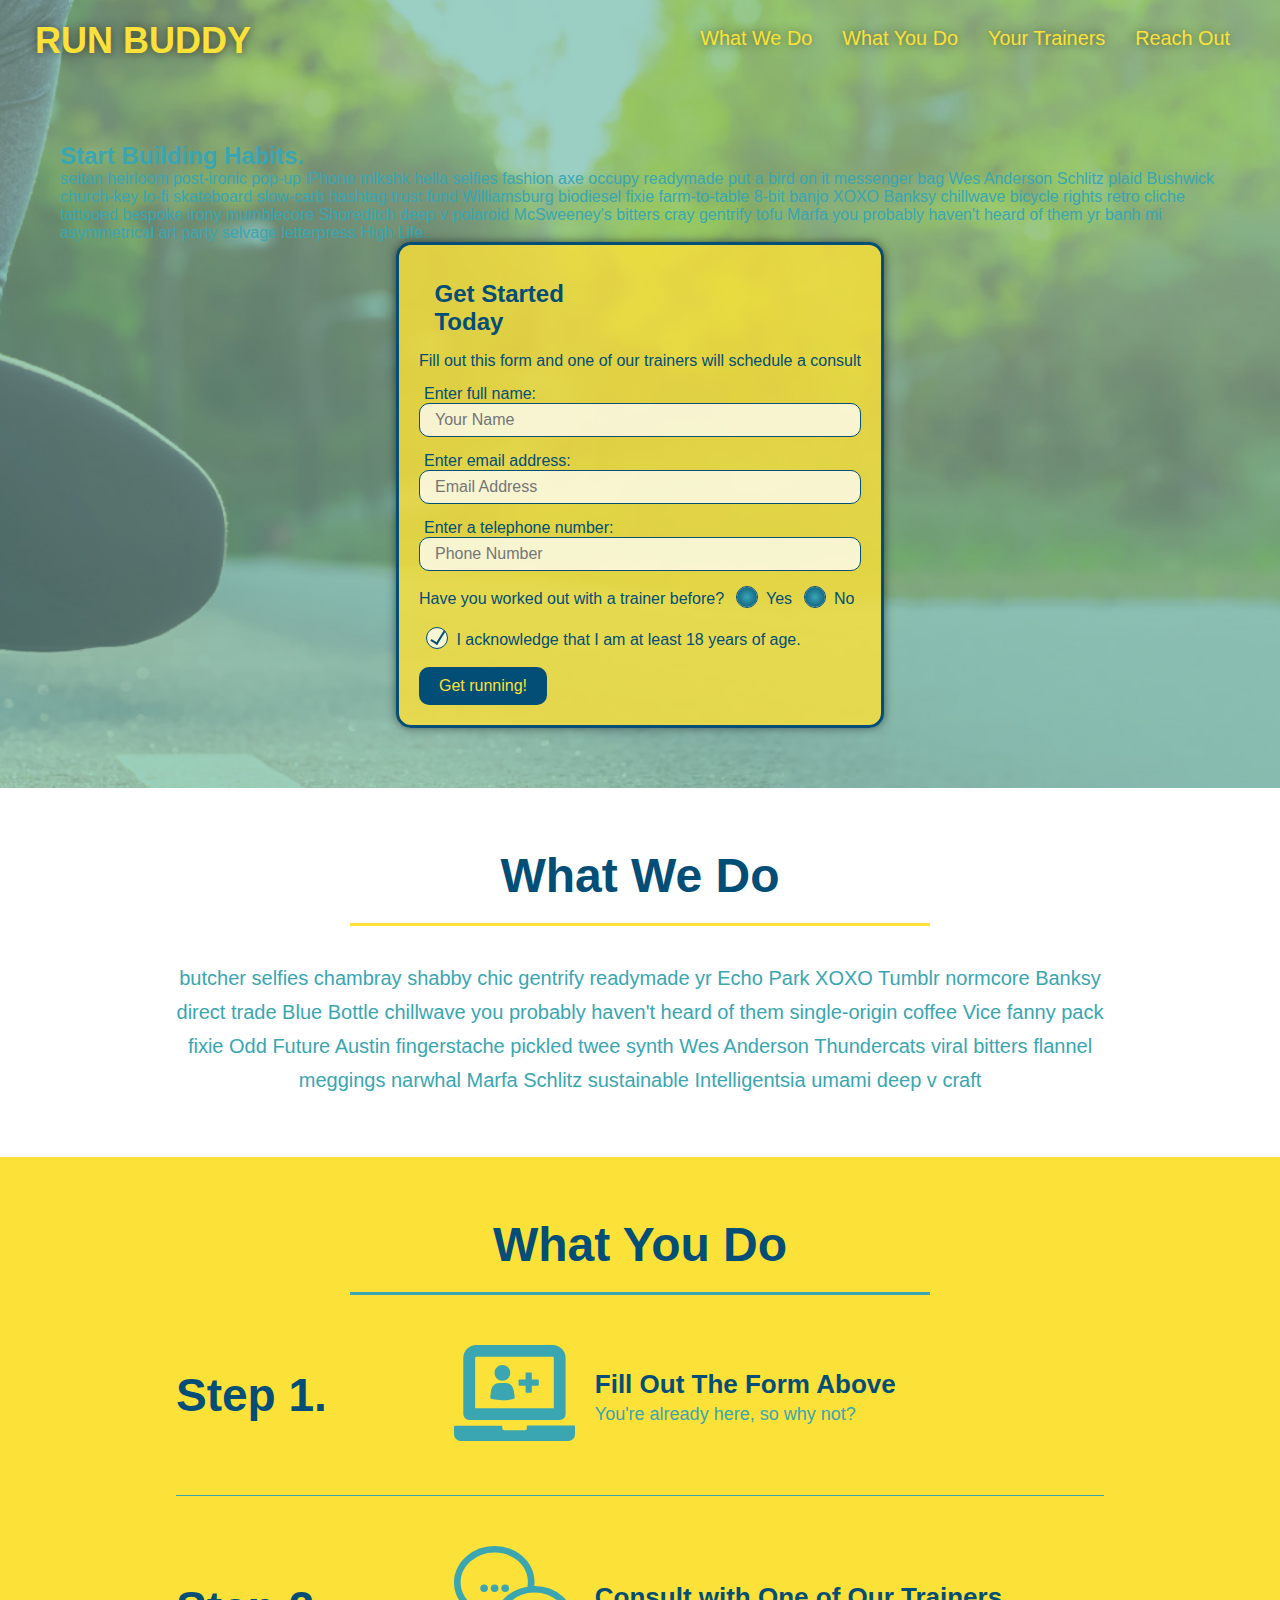
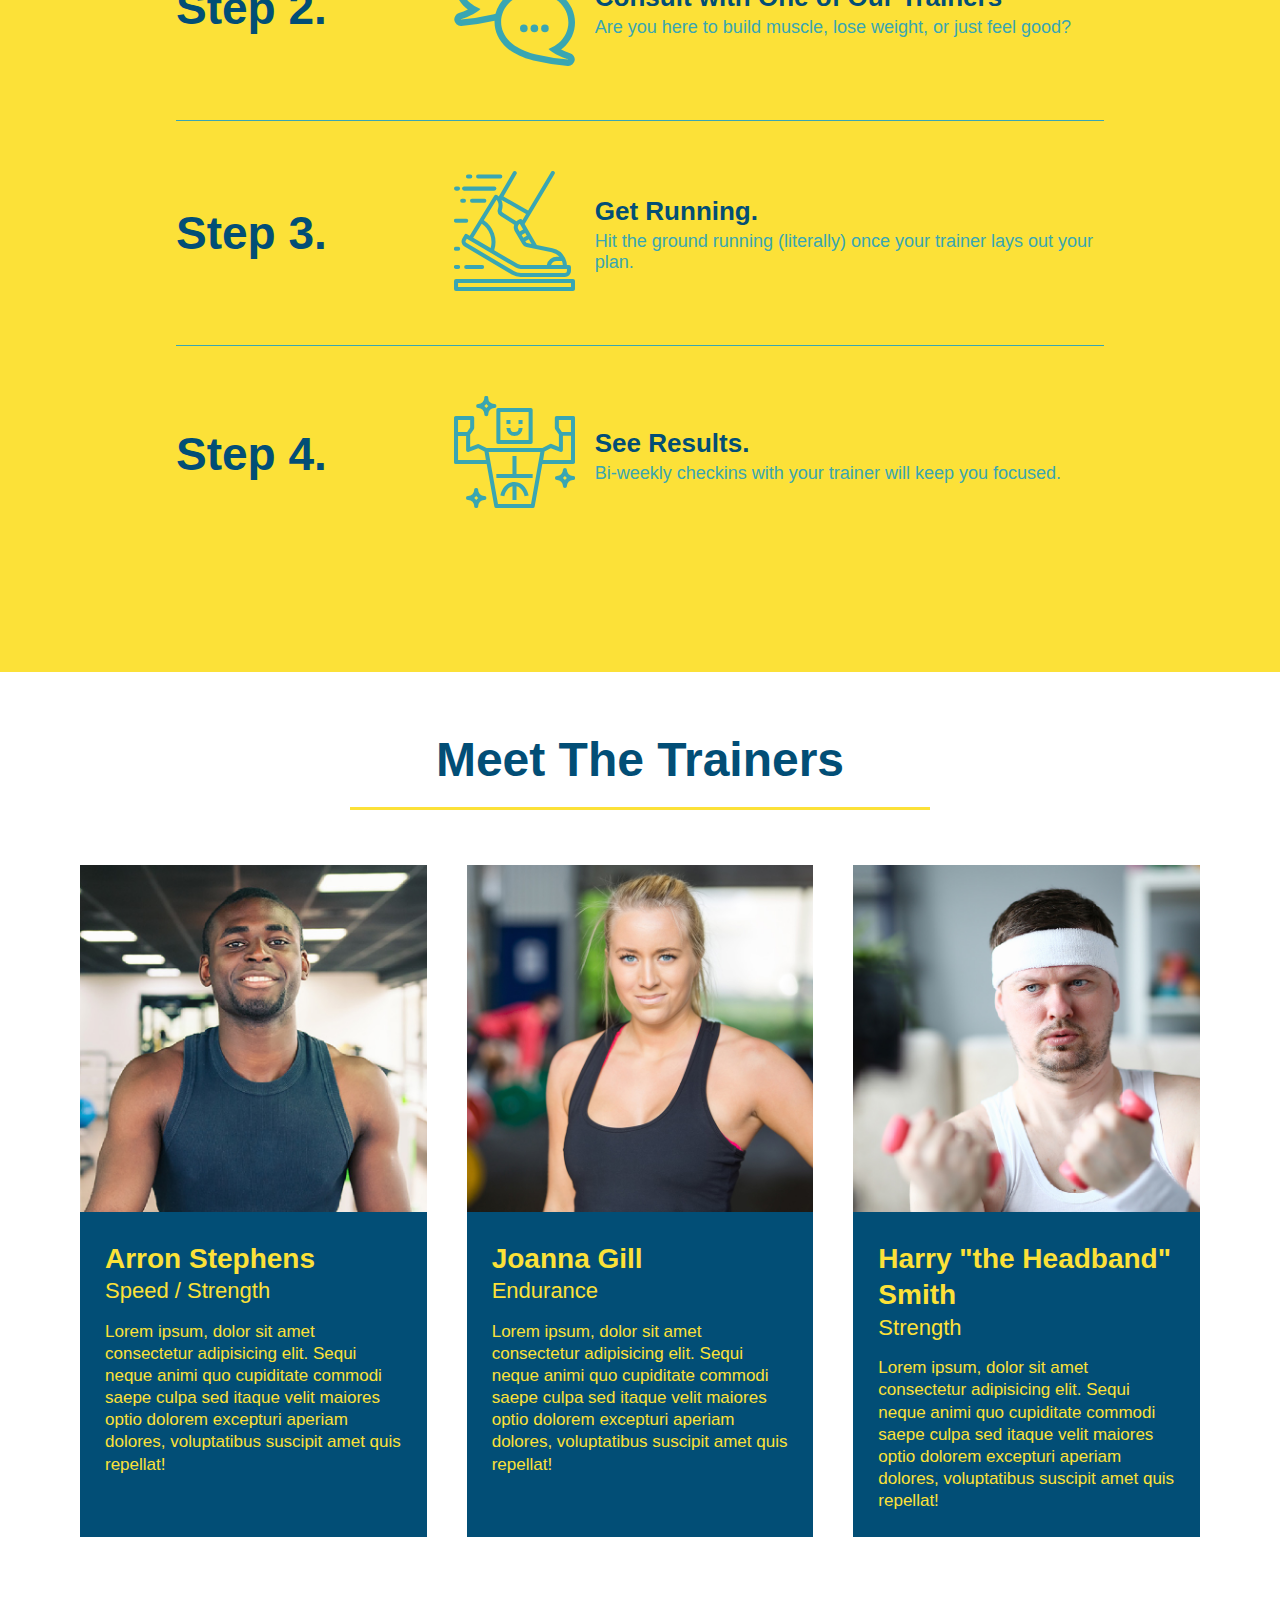
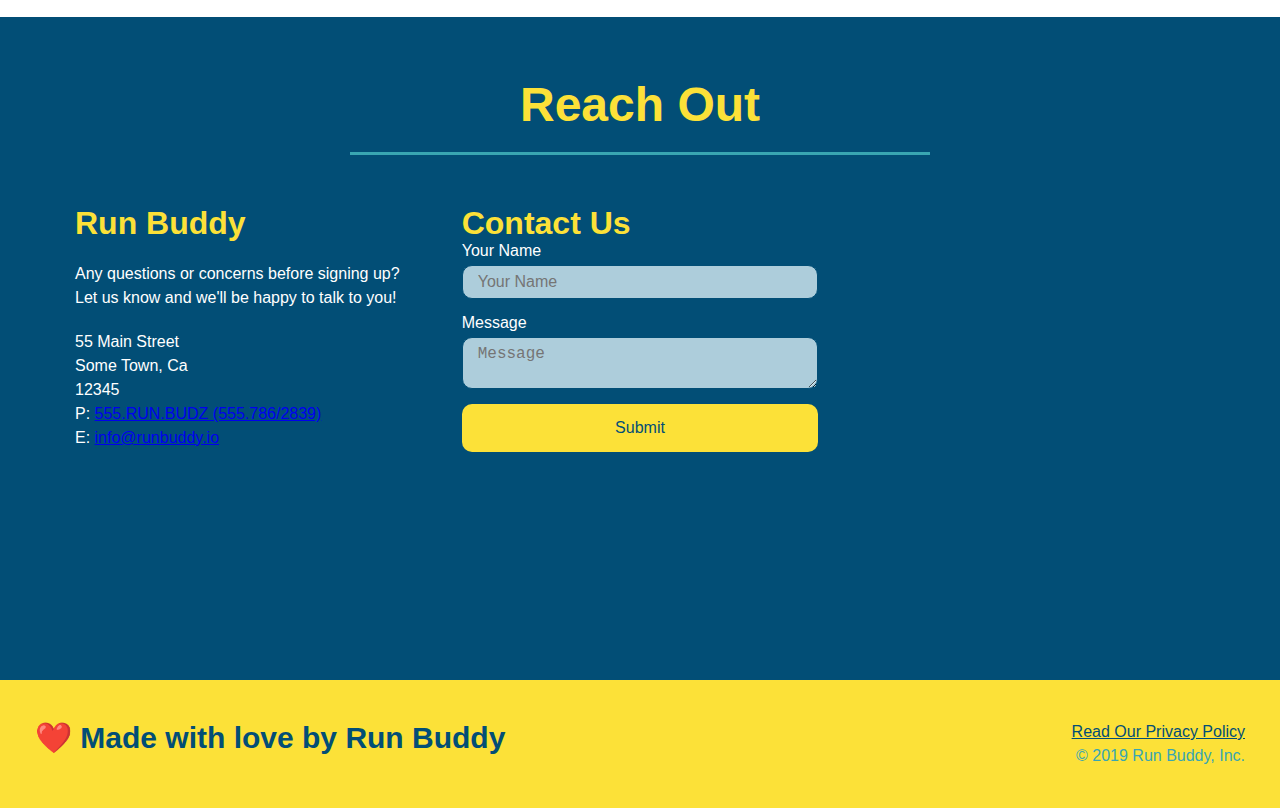
<file: index.html>
<!DOCTYPE html>
<html lang="en">
  <head>
    <link rel="stylesheet" href="./assets/css/style.css" />
    <meta charset="UTF-8" />
    <meta name="viewport" content="width=device-width, initial-scale=1.0"/>
    <title>Run Buddy</title>
  </head>
  <body>
    <header>
      <h1>
        <a href="/">RUN BUDDY</a>
      </h1>
      <nav>
        <ul>
          <li>
            <a href="#what-we-do">What We Do</a>
          </li>
          <li>
            <a href="#what-you-do">What You Do</a>
          </li>
          <li>
            <a href="#your-trainers">Your Trainers</a>
          </li>
          <li>
            <a href="#reach-out">Reach Out</a>
          </li>
        </ul>
      </nav>
    </header>
    <section class="hero">
      <div><h2>Start Building Habits.</h2>
      <p>
    seitan heirloom post-ironic pop-up iPhone mlkshk hella selfies fashion axe occupy readymade put a bird on it messenger bag Wes Anderson Schlitz plaid Bushwick church-key lo-fi skateboard slow-carb hashtag trust fund Williamsburg biodiesel fixie farm-to-table 8-bit banjo XOXO Banksy chillwave bicycle rights retro cliche tattooed bespoke irony mumblecore Shoreditch deep v polaroid McSweeney's bitters cray gentrify tofu Marfa you probably haven't heard of them yr banh mi asymmetrical art party selvage letterpress High Life.

      </p></div>
      
      <div class="hero-form">
        <h3>Get Started Today</h3>
        <p>
          Fill out this form and one of our trainers will schedule a consult
        </p>
        <form>
          <label for="name">Enter full name:</label>
          <input
            type="text"
            placeholder="Your Name"
            name="name"
            id="name"
            class="form-input"
          />
          <label for="email">Enter email address:</label>
          <input
            type="email"
            placeholder="Email Address"
            name="email"
            id="email"
            class="form-input"
          />
          <label for="phone">Enter a telephone number:</label>
          <input
            type="tel"
            placeholder="Phone Number"
            name="phone"
            id="phone"
            class="form-input"
          />
          <p>
            Have you worked out with a trainer before?
            <span class="radio-wrapper">
              <input type="radio" name="trainer-confirm" id="trainer-yes" />
              <label for="trainer-yes">Yes</label>
            </span>
            <span class="radio-wrapper">
              <input type="radio" name="trainer-confirm" id="trainer-no" />
              <label for="trainer-no">No</label>
            </span>
          </p>
          <p>
            <span class="checkbox-wrapper">
              <input type="checkbox" name="age-confirm" id="checkbox"/>
            <label for="checkbox">I acknowledge that I am at least 18 years of age.</label>
          </span>
          </p>
          <button type="submit">Get running!</button>
        </form>
      </div>
    </section>
    <section id="what-we-do" class="intro">
      <div class="flex-row">
      <h2 class="section-title primary-border">What We Do</h2>
      </div>
      <div class="flex-row">
      <p>
        butcher selfies chambray shabby chic gentrify readymade yr Echo Park
        XOXO Tumblr normcore Banksy direct trade Blue Bottle chillwave you
        probably haven't heard of them single-origin coffee Vice fanny pack
        fixie Odd Future Austin fingerstache pickled twee synth Wes Anderson
        Thundercats viral bitters flannel meggings narwhal Marfa Schlitz
        sustainable Intelligentsia umami deep v craft
      </p>
      </div>
    </section>
    <section id="what-you-do" class="steps">
      <h2 class="section-title secondary-border">What You Do</h2>
      <div class="step">
        <h3>Step 1.</h3>
        <div class="step-info">
          <div class="step-img">
            <img src="./assets/images/step-1.svg" alt=""/>
          </div>
          <div class="step-text">
            <h4>Fill Out The Form Above</h4>
            <p>You're already here, so why not?</p>
          </div>
        </div>
      </div>
      <div class="step">
        <h3>Step 2.</h3>
        <div class="step-info">
          <div class="step-img">
            <img src="./assets/images/step-2.svg" alt=""/>
          </div>
          <div class="step-text">
            <h4>Consult with One of Our Trainers</h4>
            <p>Are you here to build muscle, lose weight, or just feel good?</p>
          </div>
        </div>
      </div>
      <div class="step">
        <h3>Step 3.</h3>
        <div class="step-info">
          <div class="step-img">
            <img src="./assets/images/step-3.svg" alt="" />
          </div>
          <div class="step-text">
            <h4>Get Running.</h4>
            <p>Hit the ground running (literally) once your trainer lays out your
          plan.</p>
          </div>
        </div>
      </div>
      <div class="step">
        <h3>Step 4.</h3>
        <div class="step-info">
          <div class="step-img">
            <img src="./assets/images/step-4.svg" alt="" />
          </div>
          <div class="step-text">
            <h4>See Results.</h4>
            <p>Bi-weekly checkins with your trainer will keep you focused.</p>
          </div>
        </div>
      </div>
    </section>
    <section id="your-trainers">
      <div class="flex-row">
      <h2 class="section-title primary-border">Meet The Trainers</h2>
      </div>
      <div class="trainers">
      <article class="trainer">
        <img
          src="./assets/images/trainer-1.jpg"
          alt="Arron Stephens in his workout clothes, ready to pump iron"
        />
        <div class="trainer-bio">
          <h3 class="trainer-name">Arron Stephens</h3>
          <h4 class="trainer-role">Speed / Strength</h4>
          <p>
            Lorem ipsum, dolor sit amet consectetur adipisicing elit. Sequi
            neque animi quo cupiditate commodi saepe culpa sed itaque velit
            maiores optio dolorem excepturi aperiam dolores, voluptatibus
            suscipit amet quis repellat!
          </p>
        </div>
      </article>
      <article class="trainer">
        <img
          src="./assets/images/trainer-2.jpg"
          alt="Joanna Gill cooling off after a workout"
        />
        <div class="trainer-bio">
          <h3 class="trainer-name">Joanna Gill</h3>
          <h4 class="trainer-role">Endurance</h4>
          <p>
            Lorem ipsum, dolor sit amet consectetur adipisicing elit. Sequi
            neque animi quo cupiditate commodi saepe culpa sed itaque velit
            maiores optio dolorem excepturi aperiam dolores, voluptatibus
            suscipit amet quis repellat!
          </p>
        </div>
      </article>
      <article class="trainer">
        <img
          src="./assets/images/trainer-3.jpg"
          alt="Harry Smith wearing a headband and lifting comically small pink weights"
        />
        <div class="trainer-bio">
          <h3 class="trainer-name">Harry "the Headband" Smith</h3>
          <h4 class="trainer-role">Strength</h4>
          <p>
            Lorem ipsum, dolor sit amet consectetur adipisicing elit. Sequi
            neque animi quo cupiditate commodi saepe culpa sed itaque velit
            maiores optio dolorem excepturi aperiam dolores, voluptatibus
            suscipit amet quis repellat!
          </p>
        </div>
      </article>
      </div>
    </section>
    <section id="reach-out" class="contact">
      <div class="flex-row">
      <h2 class="section-title secondary-border">Reach Out</h2>
      </div>
      <div class="contact-info">
        <div>
          <h3>Run Buddy</h3>
          <p>Any questions or concerns before signing up?
            <br />
            Let us know and we'll be happy to talk to you!
          </p>
          <address>
          55 Main Street <br/>
          Some Town, Ca <br/>
          12345 <br/>
          P: <a href="tel:555.786.2839">555.RUN.BUDZ (555.786/2839)</a></br>
          E: <a href="mailto:info@runbuddy.io">info@runbuddy.io</a>
        </address>
        </div>
        <div class="contact-form">
          <h3>Contact Us</h3>
          <form>
            <label for="contact-name">Your Name</label>
            <input type="text" id="contact-name" placeholder="Your Name"/>

            <label for="contact-message">Message</label>
            <textarea id="contact-message" placeholder="Message"></textarea>

            <button type="submit">Submit</button>
          </form>
        </div>
        <iframe
          src="https://www.google.com/maps/embed?pb=!1m18!1m12!1m3!1d12057.190404116775!2d-74.0425728!3d40.9311444!2m3!1f0!2f0!3f0!3m2!1i1024!2i768!4f13.1!3m3!1m2!1s0x89c2fa8d0ff054b3%3A0x3fe86f56740c9901!2sVan%20Saun%20County%20Park!5e0!3m2!1sen!2sus!4v1658971687720!5m2!1sen!2sus"
          width="400"
          height="400"
          style="border: 0"
          allowfullscreen=""
          loading="lazy"
        ></iframe
      </div>
 
      </div>
    </section>
    <footer>
      <h2>❤️ Made with love by Run Buddy</h2>
      <div>
        <a href="./privacy-policy.html">Read Our Privacy Policy</a><br />
        &copy; 2019 Run Buddy, Inc.
      </div>
    </footer>
  </body>
</html>
</file>
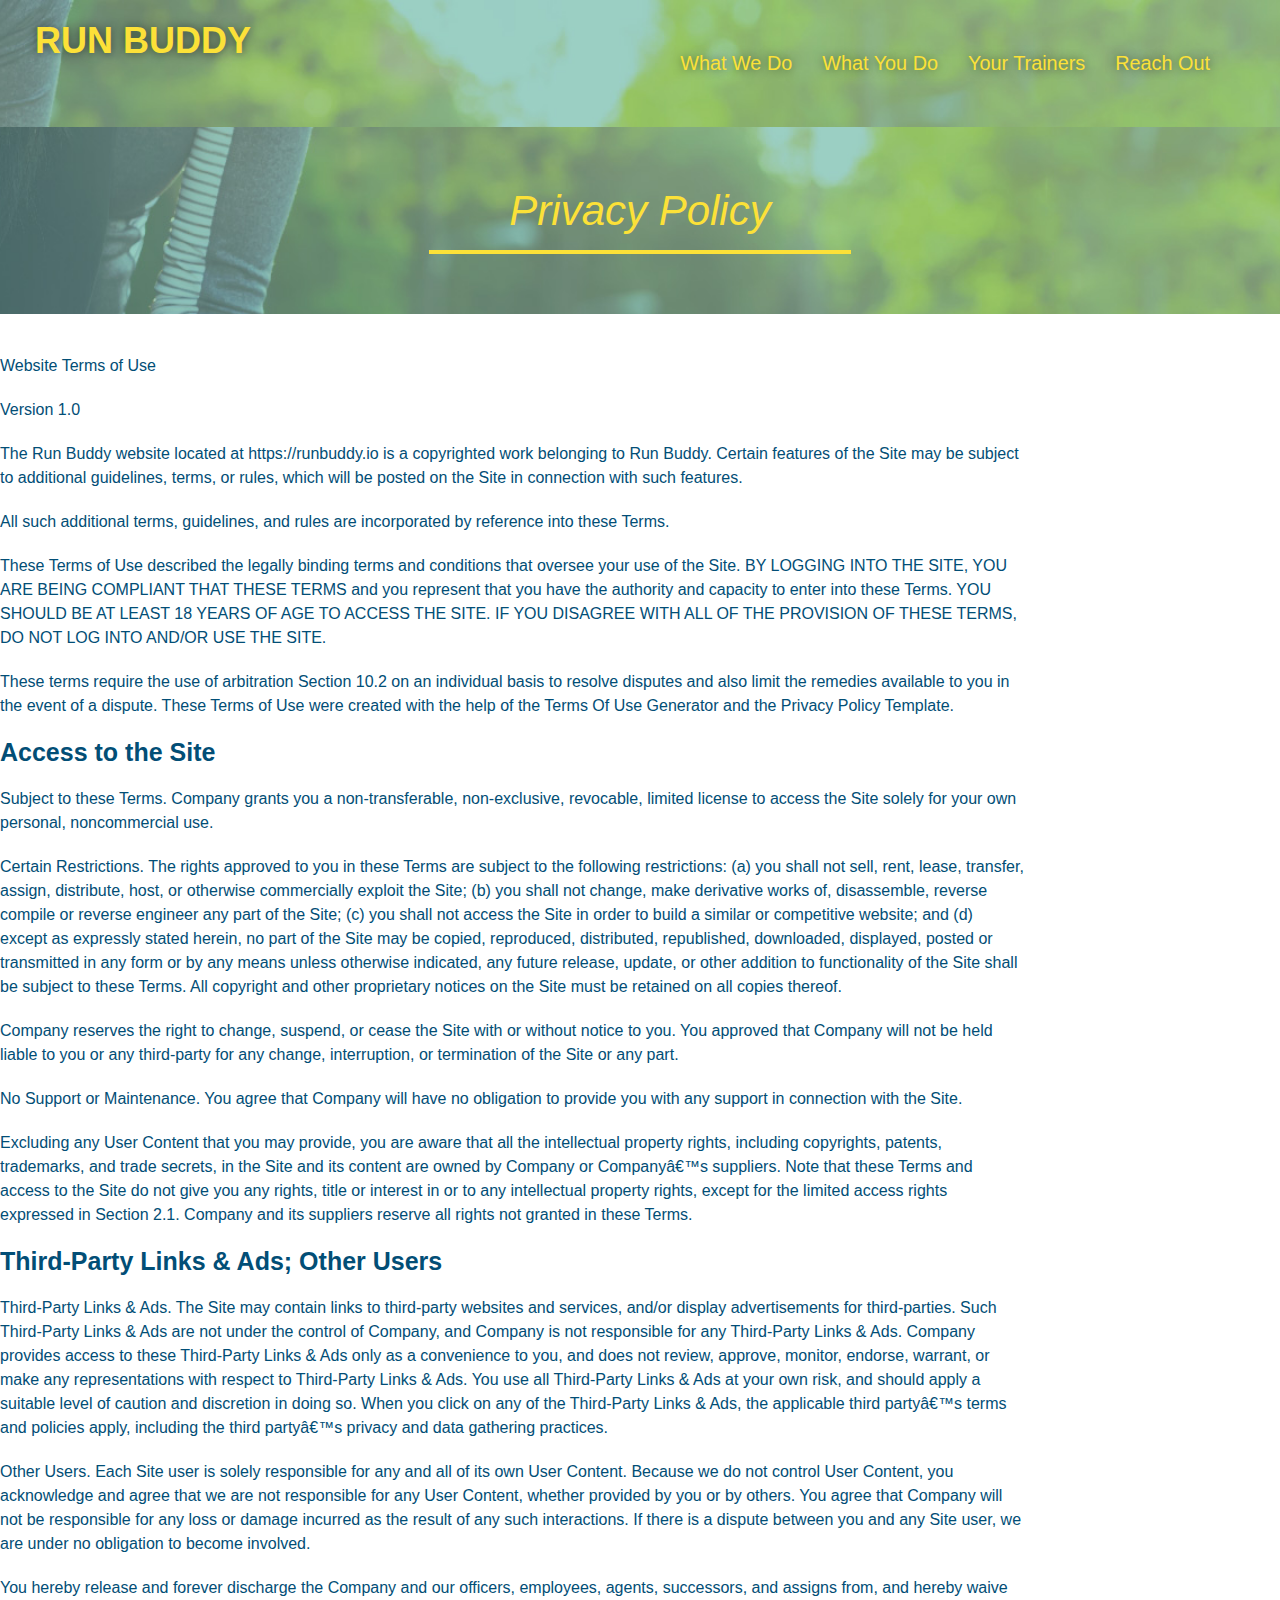
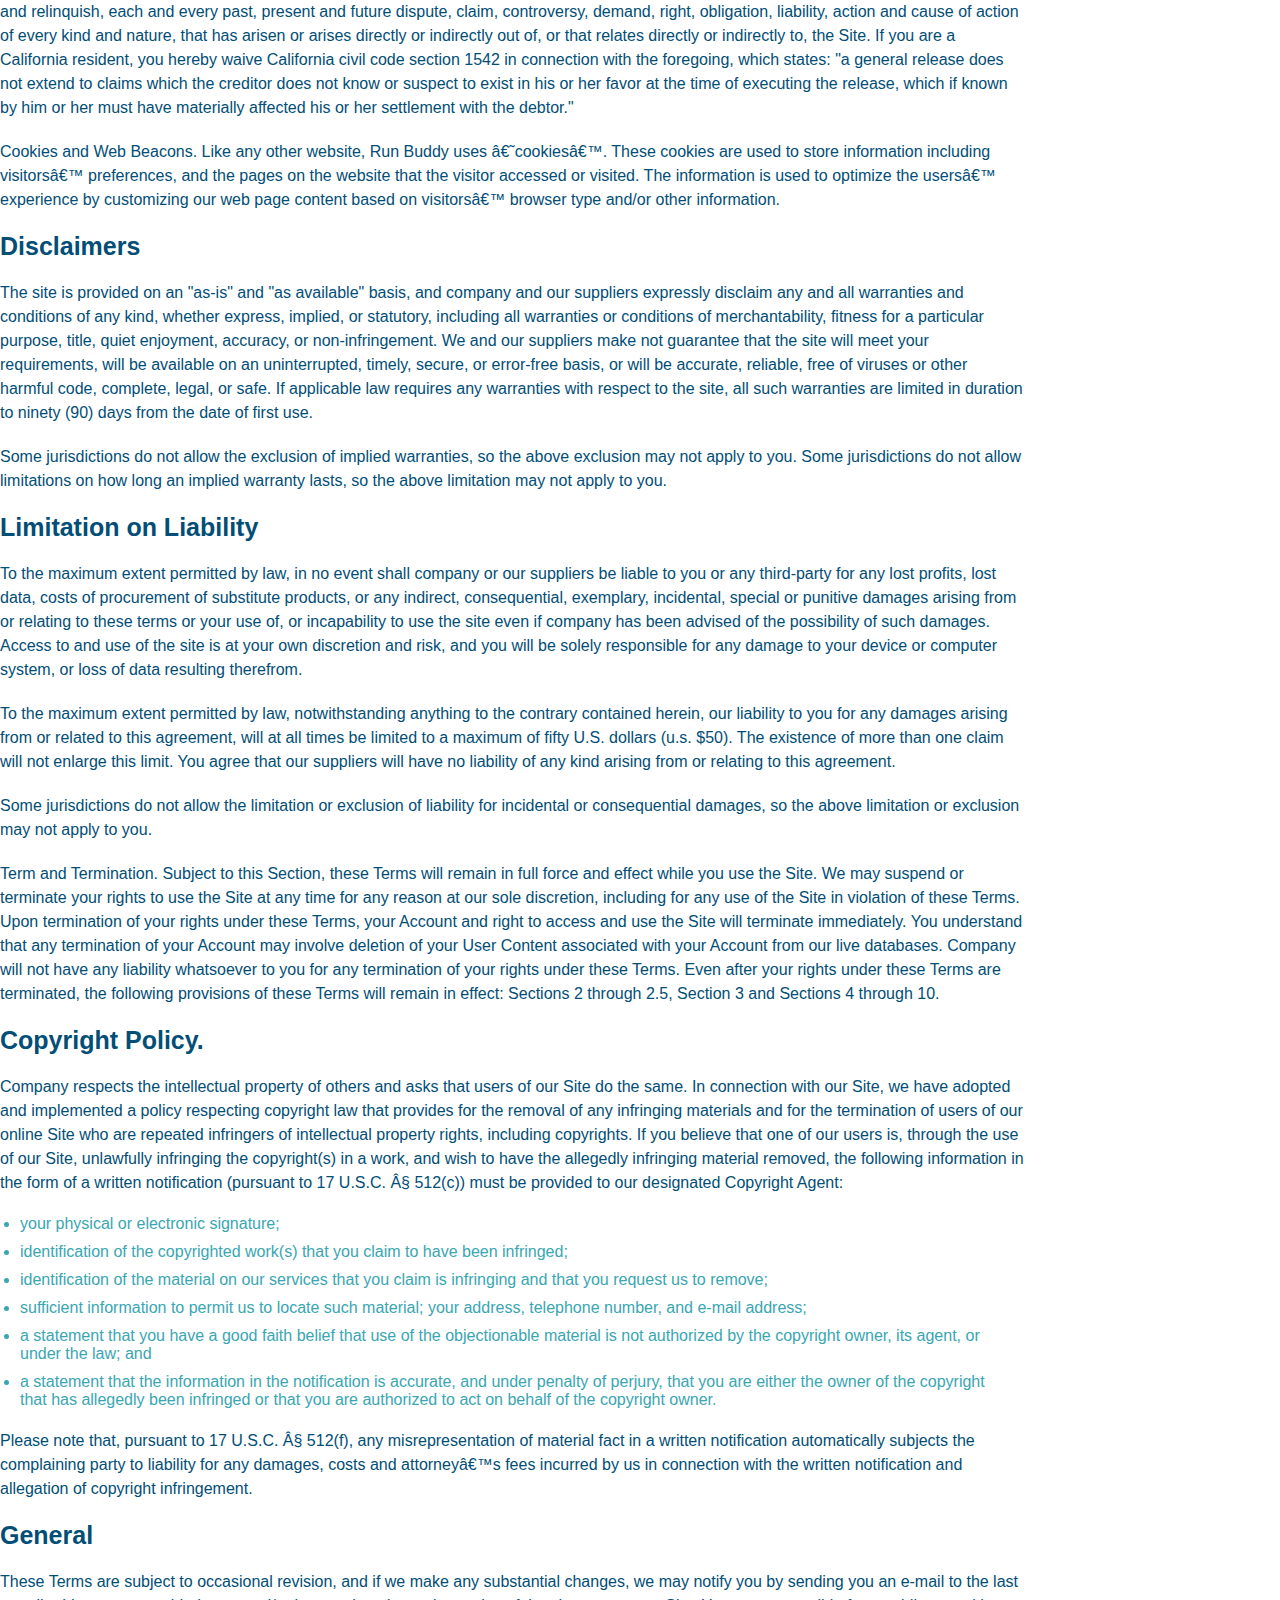
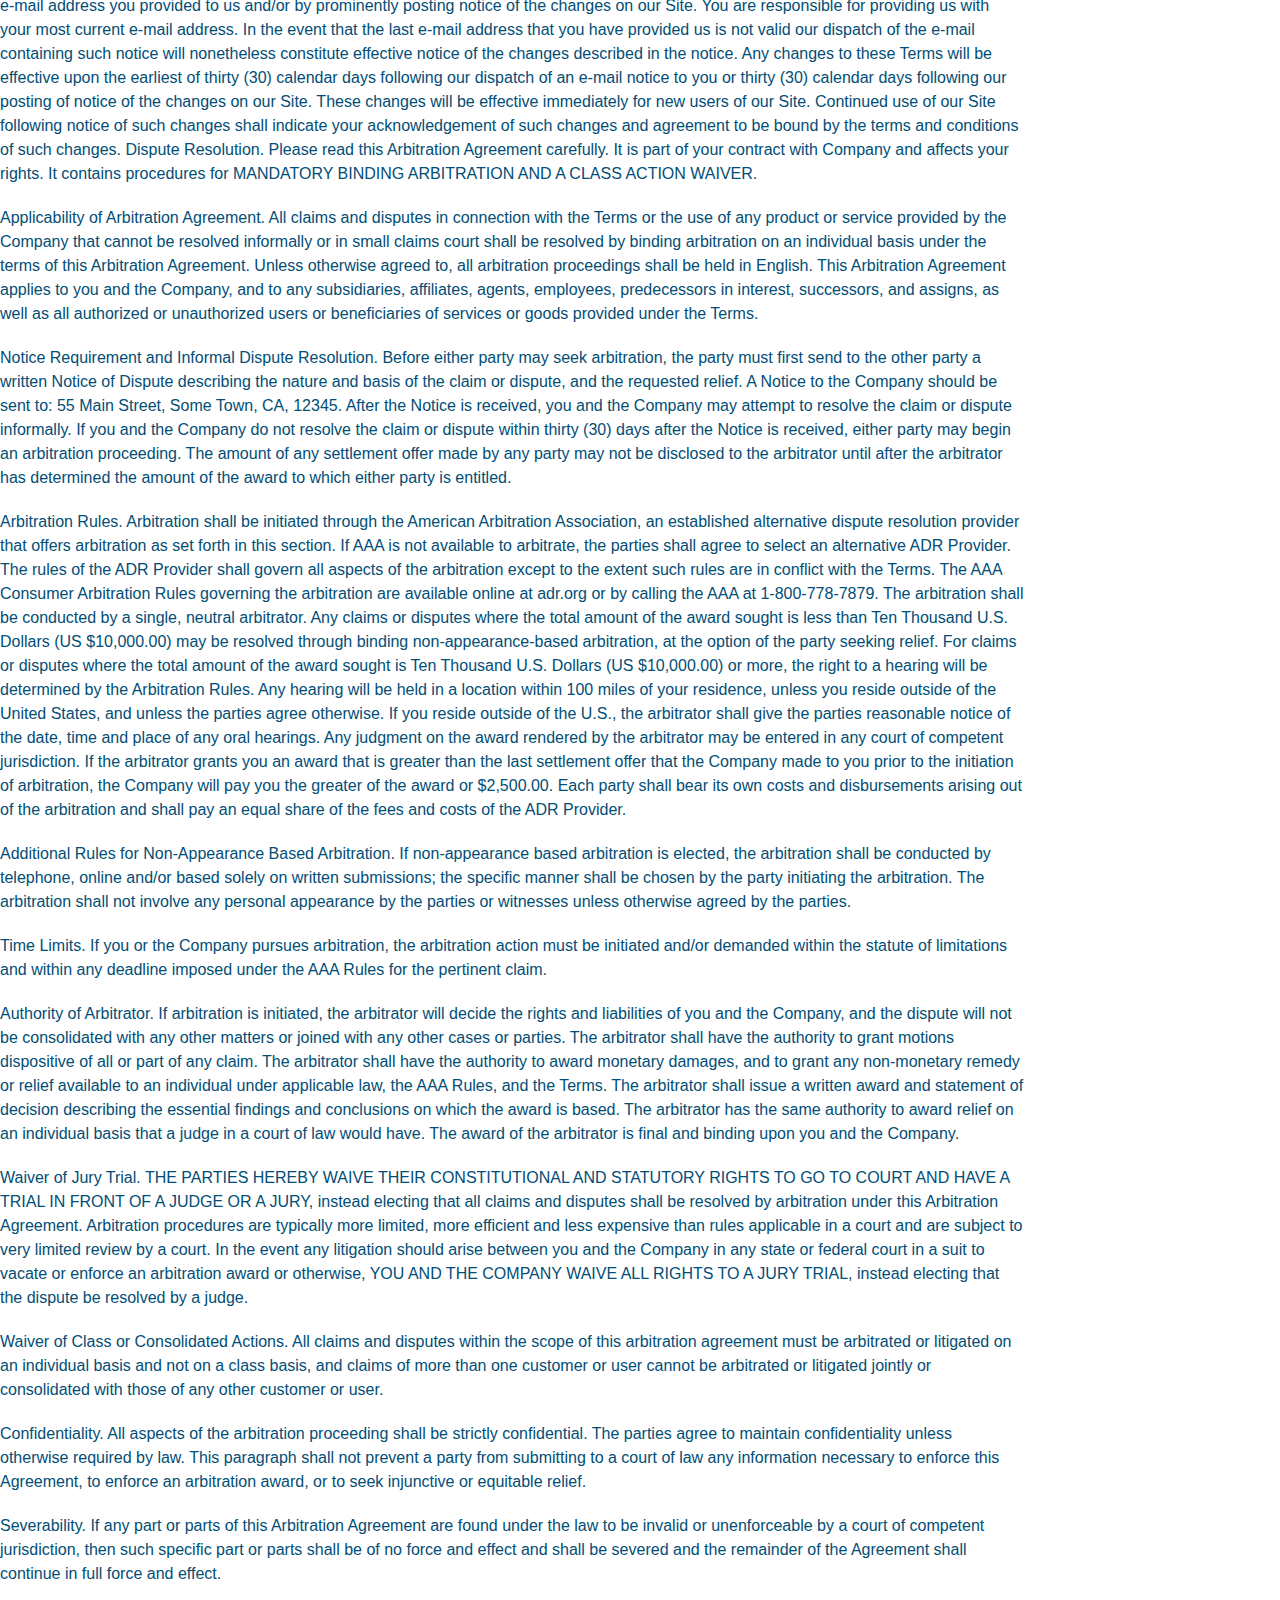
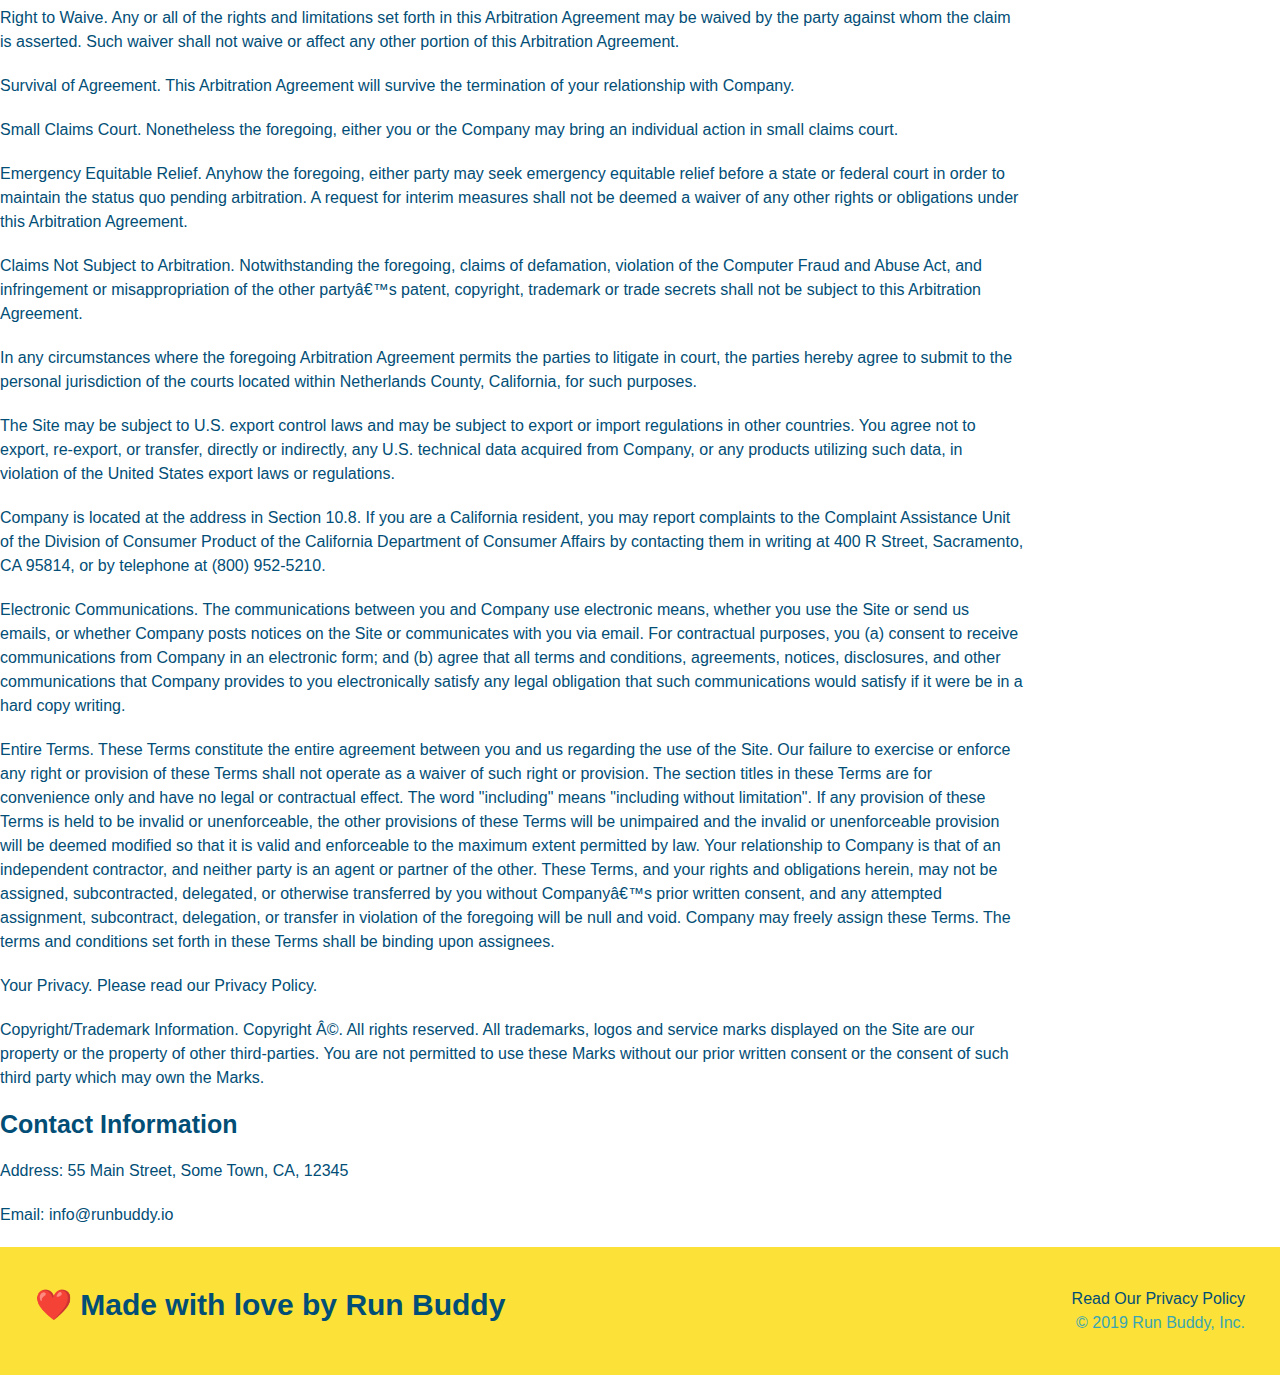
<file: privacy-policy.html>
<!DOCTYPE html>
<html lang="en">
  <head>
    <meta charset="UTF-8" />
    <meta name="viewport" content="width=device-width, initial-scale=1.0" />
    <title>Privacy Policy - Run Buddy</title>
    <link rel="stylesheet" href="./assets/css/style.css" />
    <link rel="stylesheet" href="./assets/css/secondary-styles.css" />
  </head>
  <body>
    <header>
      <h1>
        <a href="/">RUN BUDDY</a>
      </h1>
      <nav>
        <ul>
          <li>
            <a href="./index.html#what-we-do">What We Do</a>
          </li>
          <li>
            <a href="./index.html#what-you-do">What You Do</a>
          </li>
          <li>
            <a href="./index.html#your-trainers">Your Trainers</a>
          </li>
          <li>
            <a href="#reach-out">Reach Out</a>
          </li>
        </ul>
      </nav>
    </header>
    <section class="hero">
      <h2 class="page-title">Privacy Policy</h2>
    </section>
    <article class="secondary-content">
      <p>Website Terms of Use</p>

      <p>Version 1.0</p>

      <p>
        The Run Buddy website located at https://runbuddy.io is a copyrighted
        work belonging to Run Buddy. Certain features of the Site may be subject
        to additional guidelines, terms, or rules, which will be posted on the
        Site in connection with such features.
      </p>

      <p>
        All such additional terms, guidelines, and rules are incorporated by
        reference into these Terms.
      </p>

      <p>
        These Terms of Use described the legally binding terms and conditions
        that oversee your use of the Site. BY LOGGING INTO THE SITE, YOU ARE
        BEING COMPLIANT THAT THESE TERMS and you represent that you have the
        authority and capacity to enter into these Terms. YOU SHOULD BE AT LEAST
        18 YEARS OF AGE TO ACCESS THE SITE. IF YOU DISAGREE WITH ALL OF THE
        PROVISION OF THESE TERMS, DO NOT LOG INTO AND/OR USE THE SITE.
      </p>

      <p>
        These terms require the use of arbitration Section 10.2 on an individual
        basis to resolve disputes and also limit the remedies available to you
        in the event of a dispute. These Terms of Use were created with the help
        of the Terms Of Use Generator and the Privacy Policy Template.
      </p>

      <h3>Access to the Site</h3>

      <p>
        Subject to these Terms. Company grants you a non-transferable,
        non-exclusive, revocable, limited license to access the Site solely for
        your own personal, noncommercial use.
      </p>

      <p>
        Certain Restrictions. The rights approved to you in these Terms are
        subject to the following restrictions: (a) you shall not sell, rent,
        lease, transfer, assign, distribute, host, or otherwise commercially
        exploit the Site; (b) you shall not change, make derivative works of,
        disassemble, reverse compile or reverse engineer any part of the Site;
        (c) you shall not access the Site in order to build a similar or
        competitive website; and (d) except as expressly stated herein, no part
        of the Site may be copied, reproduced, distributed, republished,
        downloaded, displayed, posted or transmitted in any form or by any means
        unless otherwise indicated, any future release, update, or other
        addition to functionality of the Site shall be subject to these Terms.
        All copyright and other proprietary notices on the Site must be retained
        on all copies thereof.
      </p>

      <p>
        Company reserves the right to change, suspend, or cease the Site with or
        without notice to you. You approved that Company will not be held liable
        to you or any third-party for any change, interruption, or termination
        of the Site or any part.
      </p>

      <p>
        No Support or Maintenance. You agree that Company will have no
        obligation to provide you with any support in connection with the Site.
      </p>

      <p>
        Excluding any User Content that you may provide, you are aware that all
        the intellectual property rights, including copyrights, patents,
        trademarks, and trade secrets, in the Site and its content are owned by
        Company or Companyâ€™s suppliers. Note that these Terms and access to
        the Site do not give you any rights, title or interest in or to any
        intellectual property rights, except for the limited access rights
        expressed in Section 2.1. Company and its suppliers reserve all rights
        not granted in these Terms.
      </p>

      <h3>Third-Party Links & Ads; Other Users</h3>

      <p>
        Third-Party Links & Ads. The Site may contain links to third-party
        websites and services, and/or display advertisements for third-parties.
        Such Third-Party Links & Ads are not under the control of Company, and
        Company is not responsible for any Third-Party Links & Ads. Company
        provides access to these Third-Party Links & Ads only as a convenience
        to you, and does not review, approve, monitor, endorse, warrant, or make
        any representations with respect to Third-Party Links & Ads. You use all
        Third-Party Links & Ads at your own risk, and should apply a suitable
        level of caution and discretion in doing so. When you click on any of
        the Third-Party Links & Ads, the applicable third partyâ€™s terms and
        policies apply, including the third partyâ€™s privacy and data gathering
        practices.
      </p>

      <p>
        Other Users. Each Site user is solely responsible for any and all of its
        own User Content. Because we do not control User Content, you
        acknowledge and agree that we are not responsible for any User Content,
        whether provided by you or by others. You agree that Company will not be
        responsible for any loss or damage incurred as the result of any such
        interactions. If there is a dispute between you and any Site user, we
        are under no obligation to become involved.
      </p>

      <p>
        You hereby release and forever discharge the Company and our officers,
        employees, agents, successors, and assigns from, and hereby waive and
        relinquish, each and every past, present and future dispute, claim,
        controversy, demand, right, obligation, liability, action and cause of
        action of every kind and nature, that has arisen or arises directly or
        indirectly out of, or that relates directly or indirectly to, the Site.
        If you are a California resident, you hereby waive California civil code
        section 1542 in connection with the foregoing, which states: "a general
        release does not extend to claims which the creditor does not know or
        suspect to exist in his or her favor at the time of executing the
        release, which if known by him or her must have materially affected his
        or her settlement with the debtor."
      </p>

      <p>
        Cookies and Web Beacons. Like any other website, Run Buddy uses
        â€˜cookiesâ€™. These cookies are used to store information including
        visitorsâ€™ preferences, and the pages on the website that the visitor
        accessed or visited. The information is used to optimize the usersâ€™
        experience by customizing our web page content based on visitorsâ€™
        browser type and/or other information.
      </p>

      <h3>Disclaimers</h3>

      <p>
        The site is provided on an "as-is" and "as available" basis, and company
        and our suppliers expressly disclaim any and all warranties and
        conditions of any kind, whether express, implied, or statutory,
        including all warranties or conditions of merchantability, fitness for a
        particular purpose, title, quiet enjoyment, accuracy, or
        non-infringement. We and our suppliers make not guarantee that the site
        will meet your requirements, will be available on an uninterrupted,
        timely, secure, or error-free basis, or will be accurate, reliable, free
        of viruses or other harmful code, complete, legal, or safe. If
        applicable law requires any warranties with respect to the site, all
        such warranties are limited in duration to ninety (90) days from the
        date of first use.
      </p>

      <p>
        Some jurisdictions do not allow the exclusion of implied warranties, so
        the above exclusion may not apply to you. Some jurisdictions do not
        allow limitations on how long an implied warranty lasts, so the above
        limitation may not apply to you.
      </p>

      <h3>Limitation on Liability</h3>

      <p>
        To the maximum extent permitted by law, in no event shall company or our
        suppliers be liable to you or any third-party for any lost profits, lost
        data, costs of procurement of substitute products, or any indirect,
        consequential, exemplary, incidental, special or punitive damages
        arising from or relating to these terms or your use of, or incapability
        to use the site even if company has been advised of the possibility of
        such damages. Access to and use of the site is at your own discretion
        and risk, and you will be solely responsible for any damage to your
        device or computer system, or loss of data resulting therefrom.
      </p>

      <p>
        To the maximum extent permitted by law, notwithstanding anything to the
        contrary contained herein, our liability to you for any damages arising
        from or related to this agreement, will at all times be limited to a
        maximum of fifty U.S. dollars (u.s. $50). The existence of more than one
        claim will not enlarge this limit. You agree that our suppliers will
        have no liability of any kind arising from or relating to this
        agreement.
      </p>

      <p>
        Some jurisdictions do not allow the limitation or exclusion of liability
        for incidental or consequential damages, so the above limitation or
        exclusion may not apply to you.
      </p>

      <p>
        Term and Termination. Subject to this Section, these Terms will remain
        in full force and effect while you use the Site. We may suspend or
        terminate your rights to use the Site at any time for any reason at our
        sole discretion, including for any use of the Site in violation of these
        Terms. Upon termination of your rights under these Terms, your Account
        and right to access and use the Site will terminate immediately. You
        understand that any termination of your Account may involve deletion of
        your User Content associated with your Account from our live databases.
        Company will not have any liability whatsoever to you for any
        termination of your rights under these Terms. Even after your rights
        under these Terms are terminated, the following provisions of these
        Terms will remain in effect: Sections 2 through 2.5, Section 3 and
        Sections 4 through 10.
      </p>

      <h3>Copyright Policy.</h3>

      <p>
        Company respects the intellectual property of others and asks that users
        of our Site do the same. In connection with our Site, we have adopted
        and implemented a policy respecting copyright law that provides for the
        removal of any infringing materials and for the termination of users of
        our online Site who are repeated infringers of intellectual property
        rights, including copyrights. If you believe that one of our users is,
        through the use of our Site, unlawfully infringing the copyright(s) in a
        work, and wish to have the allegedly infringing material removed, the
        following information in the form of a written notification (pursuant to
        17 U.S.C. Â§ 512(c)) must be provided to our designated Copyright Agent:
      </p>

      <ul>
        <li>your physical or electronic signature;</li>
        <li>
          identification of the copyrighted work(s) that you claim to have been
          infringed;
        </li>
        <li>
          identification of the material on our services that you claim is
          infringing and that you request us to remove;
        </li>
        <li>
          sufficient information to permit us to locate such material; your
          address, telephone number, and e-mail address;
        </li>
        <li>
          a statement that you have a good faith belief that use of the
          objectionable material is not authorized by the copyright owner, its
          agent, or under the law; and
        </li>
        <li>
          a statement that the information in the notification is accurate, and
          under penalty of perjury, that you are either the owner of the
          copyright that has allegedly been infringed or that you are authorized
          to act on behalf of the copyright owner.
        </li>
      </ul>

      <p>
        Please note that, pursuant to 17 U.S.C. Â§ 512(f), any misrepresentation
        of material fact in a written notification automatically subjects the
        complaining party to liability for any damages, costs and attorneyâ€™s
        fees incurred by us in connection with the written notification and
        allegation of copyright infringement.
      </p>

      <h3>General</h3>

      <p>
        These Terms are subject to occasional revision, and if we make any
        substantial changes, we may notify you by sending you an e-mail to the
        last e-mail address you provided to us and/or by prominently posting
        notice of the changes on our Site. You are responsible for providing us
        with your most current e-mail address. In the event that the last e-mail
        address that you have provided us is not valid our dispatch of the
        e-mail containing such notice will nonetheless constitute effective
        notice of the changes described in the notice. Any changes to these
        Terms will be effective upon the earliest of thirty (30) calendar days
        following our dispatch of an e-mail notice to you or thirty (30)
        calendar days following our posting of notice of the changes on our
        Site. These changes will be effective immediately for new users of our
        Site. Continued use of our Site following notice of such changes shall
        indicate your acknowledgement of such changes and agreement to be bound
        by the terms and conditions of such changes. Dispute Resolution. Please
        read this Arbitration Agreement carefully. It is part of your contract
        with Company and affects your rights. It contains procedures for
        MANDATORY BINDING ARBITRATION AND A CLASS ACTION WAIVER.
      </p>

      <p>
        Applicability of Arbitration Agreement. All claims and disputes in
        connection with the Terms or the use of any product or service provided
        by the Company that cannot be resolved informally or in small claims
        court shall be resolved by binding arbitration on an individual basis
        under the terms of this Arbitration Agreement. Unless otherwise agreed
        to, all arbitration proceedings shall be held in English. This
        Arbitration Agreement applies to you and the Company, and to any
        subsidiaries, affiliates, agents, employees, predecessors in interest,
        successors, and assigns, as well as all authorized or unauthorized users
        or beneficiaries of services or goods provided under the Terms.
      </p>

      <p>
        Notice Requirement and Informal Dispute Resolution. Before either party
        may seek arbitration, the party must first send to the other party a
        written Notice of Dispute describing the nature and basis of the claim
        or dispute, and the requested relief. A Notice to the Company should be
        sent to: 55 Main Street, Some Town, CA, 12345. After the Notice is
        received, you and the Company may attempt to resolve the claim or
        dispute informally. If you and the Company do not resolve the claim or
        dispute within thirty (30) days after the Notice is received, either
        party may begin an arbitration proceeding. The amount of any settlement
        offer made by any party may not be disclosed to the arbitrator until
        after the arbitrator has determined the amount of the award to which
        either party is entitled.
      </p>

      <p>
        Arbitration Rules. Arbitration shall be initiated through the American
        Arbitration Association, an established alternative dispute resolution
        provider that offers arbitration as set forth in this section. If AAA is
        not available to arbitrate, the parties shall agree to select an
        alternative ADR Provider. The rules of the ADR Provider shall govern all
        aspects of the arbitration except to the extent such rules are in
        conflict with the Terms. The AAA Consumer Arbitration Rules governing
        the arbitration are available online at adr.org or by calling the AAA at
        1-800-778-7879. The arbitration shall be conducted by a single, neutral
        arbitrator. Any claims or disputes where the total amount of the award
        sought is less than Ten Thousand U.S. Dollars (US $10,000.00) may be
        resolved through binding non-appearance-based arbitration, at the option
        of the party seeking relief. For claims or disputes where the total
        amount of the award sought is Ten Thousand U.S. Dollars (US $10,000.00)
        or more, the right to a hearing will be determined by the Arbitration
        Rules. Any hearing will be held in a location within 100 miles of your
        residence, unless you reside outside of the United States, and unless
        the parties agree otherwise. If you reside outside of the U.S., the
        arbitrator shall give the parties reasonable notice of the date, time
        and place of any oral hearings. Any judgment on the award rendered by
        the arbitrator may be entered in any court of competent jurisdiction. If
        the arbitrator grants you an award that is greater than the last
        settlement offer that the Company made to you prior to the initiation of
        arbitration, the Company will pay you the greater of the award or
        $2,500.00. Each party shall bear its own costs and disbursements arising
        out of the arbitration and shall pay an equal share of the fees and
        costs of the ADR Provider.
      </p>

      <p>
        Additional Rules for Non-Appearance Based Arbitration. If non-appearance
        based arbitration is elected, the arbitration shall be conducted by
        telephone, online and/or based solely on written submissions; the
        specific manner shall be chosen by the party initiating the arbitration.
        The arbitration shall not involve any personal appearance by the parties
        or witnesses unless otherwise agreed by the parties.
      </p>

      <p>
        Time Limits. If you or the Company pursues arbitration, the arbitration
        action must be initiated and/or demanded within the statute of
        limitations and within any deadline imposed under the AAA Rules for the
        pertinent claim.
      </p>

      <p>
        Authority of Arbitrator. If arbitration is initiated, the arbitrator
        will decide the rights and liabilities of you and the Company, and the
        dispute will not be consolidated with any other matters or joined with
        any other cases or parties. The arbitrator shall have the authority to
        grant motions dispositive of all or part of any claim. The arbitrator
        shall have the authority to award monetary damages, and to grant any
        non-monetary remedy or relief available to an individual under
        applicable law, the AAA Rules, and the Terms. The arbitrator shall issue
        a written award and statement of decision describing the essential
        findings and conclusions on which the award is based. The arbitrator has
        the same authority to award relief on an individual basis that a judge
        in a court of law would have. The award of the arbitrator is final and
        binding upon you and the Company.
      </p>

      <p>
        Waiver of Jury Trial. THE PARTIES HEREBY WAIVE THEIR CONSTITUTIONAL AND
        STATUTORY RIGHTS TO GO TO COURT AND HAVE A TRIAL IN FRONT OF A JUDGE OR
        A JURY, instead electing that all claims and disputes shall be resolved
        by arbitration under this Arbitration Agreement. Arbitration procedures
        are typically more limited, more efficient and less expensive than rules
        applicable in a court and are subject to very limited review by a court.
        In the event any litigation should arise between you and the Company in
        any state or federal court in a suit to vacate or enforce an arbitration
        award or otherwise, YOU AND THE COMPANY WAIVE ALL RIGHTS TO A JURY
        TRIAL, instead electing that the dispute be resolved by a judge.
      </p>

      <p>
        Waiver of Class or Consolidated Actions. All claims and disputes within
        the scope of this arbitration agreement must be arbitrated or litigated
        on an individual basis and not on a class basis, and claims of more than
        one customer or user cannot be arbitrated or litigated jointly or
        consolidated with those of any other customer or user.
      </p>

      <p>
        Confidentiality. All aspects of the arbitration proceeding shall be
        strictly confidential. The parties agree to maintain confidentiality
        unless otherwise required by law. This paragraph shall not prevent a
        party from submitting to a court of law any information necessary to
        enforce this Agreement, to enforce an arbitration award, or to seek
        injunctive or equitable relief.
      </p>

      <p>
        Severability. If any part or parts of this Arbitration Agreement are
        found under the law to be invalid or unenforceable by a court of
        competent jurisdiction, then such specific part or parts shall be of no
        force and effect and shall be severed and the remainder of the Agreement
        shall continue in full force and effect.
      </p>

      <p>
        Right to Waive. Any or all of the rights and limitations set forth in
        this Arbitration Agreement may be waived by the party against whom the
        claim is asserted. Such waiver shall not waive or affect any other
        portion of this Arbitration Agreement.
      </p>

      <p>
        Survival of Agreement. This Arbitration Agreement will survive the
        termination of your relationship with Company.
      </p>

      <p>
        Small Claims Court. Nonetheless the foregoing, either you or the Company
        may bring an individual action in small claims court.
      </p>

      <p>
        Emergency Equitable Relief. Anyhow the foregoing, either party may seek
        emergency equitable relief before a state or federal court in order to
        maintain the status quo pending arbitration. A request for interim
        measures shall not be deemed a waiver of any other rights or obligations
        under this Arbitration Agreement.
      </p>

      <p>
        Claims Not Subject to Arbitration. Notwithstanding the foregoing, claims
        of defamation, violation of the Computer Fraud and Abuse Act, and
        infringement or misappropriation of the other partyâ€™s patent,
        copyright, trademark or trade secrets shall not be subject to this
        Arbitration Agreement.
      </p>

      <p>
        In any circumstances where the foregoing Arbitration Agreement permits
        the parties to litigate in court, the parties hereby agree to submit to
        the personal jurisdiction of the courts located within Netherlands
        County, California, for such purposes.
      </p>

      <p>
        The Site may be subject to U.S. export control laws and may be subject
        to export or import regulations in other countries. You agree not to
        export, re-export, or transfer, directly or indirectly, any U.S.
        technical data acquired from Company, or any products utilizing such
        data, in violation of the United States export laws or regulations.
      </p>

      <p>
        Company is located at the address in Section 10.8. If you are a
        California resident, you may report complaints to the Complaint
        Assistance Unit of the Division of Consumer Product of the California
        Department of Consumer Affairs by contacting them in writing at 400 R
        Street, Sacramento, CA 95814, or by telephone at (800) 952-5210.
      </p>

      <p>
        Electronic Communications. The communications between you and Company
        use electronic means, whether you use the Site or send us emails, or
        whether Company posts notices on the Site or communicates with you via
        email. For contractual purposes, you (a) consent to receive
        communications from Company in an electronic form; and (b) agree that
        all terms and conditions, agreements, notices, disclosures, and other
        communications that Company provides to you electronically satisfy any
        legal obligation that such communications would satisfy if it were be in
        a hard copy writing.
      </p>

      <p>
        Entire Terms. These Terms constitute the entire agreement between you
        and us regarding the use of the Site. Our failure to exercise or enforce
        any right or provision of these Terms shall not operate as a waiver of
        such right or provision. The section titles in these Terms are for
        convenience only and have no legal or contractual effect. The word
        "including" means "including without limitation". If any provision of
        these Terms is held to be invalid or unenforceable, the other provisions
        of these Terms will be unimpaired and the invalid or unenforceable
        provision will be deemed modified so that it is valid and enforceable to
        the maximum extent permitted by law. Your relationship to Company is
        that of an independent contractor, and neither party is an agent or
        partner of the other. These Terms, and your rights and obligations
        herein, may not be assigned, subcontracted, delegated, or otherwise
        transferred by you without Companyâ€™s prior written consent, and any
        attempted assignment, subcontract, delegation, or transfer in violation
        of the foregoing will be null and void. Company may freely assign these
        Terms. The terms and conditions set forth in these Terms shall be
        binding upon assignees.
      </p>

      <p>Your Privacy. Please read our Privacy Policy.</p>

      <p>
        Copyright/Trademark Information. Copyright Â©. All rights reserved. All
        trademarks, logos and service marks displayed on the Site are our
        property or the property of other third-parties. You are not permitted
        to use these Marks without our prior written consent or the consent of
        such third party which may own the Marks.
      </p>

      <h3>Contact Information</h3>

      <p>Address: 55 Main Street, Some Town, CA, 12345</p>

      <p>Email: info@runbuddy.io</p>
    </article>
    <footer>
      <h2>❤️ Made with love by Run Buddy</h2>
      <div>
        <a>Read Our Privacy Policy</a><br />
        &copy; 2019 Run Buddy, Inc.
      </div>
    </footer>
  </body>
</html>
</file>
<file: assets/css/style.css>
:root {
  --primary-color: #fce138;
  --secondary-color: #024e76;
  --tertiary-color: #39a6b2;
}

* {
  margin: 0;
  padding: 0;
  box-sizing: border-box;
}
header {
  padding: 20px 35px;
  background-color: var(--tertiary-color);
  display: flex;
  justify-content: space-between;
  flex-wrap: wrap;
  position: -webkit-sticky;
  position: sticky;
  top: 0;
  background-image: url("../images/hero-bg.jpg");
  background-size: cover;
  background-position: center;
  background-attachment: fixed;
  background-position: 80%;
  z-index: 9999;
}

header h1 {
  font-weight: bold;
  font-size: 36px;
  color: var(--primary-color);
  margin: 0;
  text-shadow: 0 0 10px rgba(0, 0, 0, 0.5);
}

header a {
  text-decoration: none;
  color: var(--primary-color);
}

header nav {
  margin: 7px 0;
}

header nav ul {
  display: flex;
  flex-wrap: wrap;
  justify-content: space-between;
  align-items: center;
  list-style: none;
}

header nav ul li a {
  padding: 10px 15px;
  font-weight: lighter;
  font-size: 1.55vw;
  text-shadow: 0 0 10px rgba(0, 0, 0, 0.5);
}

header nav ul li a:hover {
  background: var(--primary-color);
  color: var(--secondary-color);
  border-radius: 15px;
  text-shadow: none;
}

body {
  color: var(--tertiary-color);
  font-family: Helvetica, Arial, sans-serif;
}

footer {
  background: var(--primary-color);
  width: 100%;
  padding: 40px 35px;
  display: flex;
  justify-content: space-between;
  flex-wrap: wrap;
}

footer h2 {
  color: var(--secondary-color);
  font-size: 30px;
  margin: 0;
}

footer div {
  line-height: 1.5;
  text-align: right;
}

footer a {
  color: var(--secondary-color);
}

section {
  padding: 60px;
}

.hero {
  background-image: url("../images/hero-bg.jpg");
  background-size: cover;
  background-position: center;
  display: flex;
  justify-content: center;
  flex-wrap: wrap;
  align-items: flex-start;
  background-attachment: fixed;
  background-position: 80%;
}

.hero-form {
  background-color: rgba(252, 225, 56, 0.8);
  padding: 20px;
  color: var(--secondary-color);
  border-style: solid;
  border-width: 3px;
  border-color: var(--secondary-color);
  box-shadow: 0 0 10px rgba(0, 0, 0, 0.5);
  border-radius: 15px;
}

.hero-cta {
  width: 35%;
  text-align: center;
  margin: 3.5%;
  color: #fff;
  font-size: 18px;
  line-height: 1.2;
}

.hero-cta h2 {
  font-style: italic;
  font-size: 55px;
  color: var(--primary-color);
  text-shadow: 0 0 10px rgba(0, 0, 0, 0.5);
}

.hero-form h3 {
  font-size: 24px;
  margin: 0;
  width: 40%;
  margin: 3.5%;
}

.hero-form p {
  margin: 5px 0 15px 0;
}

.form-input {
  border: 1px solid var(--secondary-color);
  display: block;
  padding: 7px 15px;
  font-size: 16px;
  color: var(--secondary-color);
  width: 100%;
  margin-bottom: 15px;
  border-radius: 10px;
  background-color: rgba(255, 255, 255, 0.75);
}

.form-input:focus {
  background-color: rgba(255, 255, 255, 1);
  outline: none;
}

.hero-form label {
  margin: 0 5px;
}

.hero-form button {
  color: var(--primary-color);
  background-color: var(--secondary-color);
  border: none;
  padding: 10px 20px;
  font-size: 16px;
  border-radius: 10px;
}

.hero-form button:hover {
  background-color: var(--tertiary-color);
}

.intro p {
  line-height: 1.7;
  color: var(--tertiary-color);
  width: 80%;
  font-size: 20px;
  margin: 0 auto;
  text-align: center;
}

.steps {
  background: var(--primary-color);
}

.step {
  margin: 50px auto;
  padding-bottom: 50px;
  width: 80%;
  display: flex;
  flex-wrap: wrap;
  align-items: center;
  justify-content: space-between;
  border-bottom: 1px solid var(--tertiary-color);
}

.step:last-child {
  border-bottom: none;
}

.section-title {
  font-size: 48px;
  color: var(--secondary-color);
  border-bottom: 3px solid;
  padding-bottom: 20px;
  text-align: center;
  margin: 0 auto 35px auto;
  width: 50%;
}

.primary-border {
  border-color: var(--primary-color);
}

.secondary-border {
  border-color: var(--tertiary-color);
}

.step h3 {
  color: var(--secondary-color);
  font-size: 46px;
  flex: 1 30%;
}

.step-img {
  flex: 1 12%;
  margin-right: 20px;
}

.step-img img {
  max-width: 100%;
}
.step-info {
  flex: 2 70%;
  display: flex;
  flex-wrap: wrap;
  align-items: center;
}

.step-text {
  flex: 12;
}
.step-text p {
  color: var(--tertiary-color);
  font-size: 18px;
}

.step-text h4 {
  font-size: 26px;
  line-height: 1.5;
  color: var(--secondary-color);
}

.trainers {
  width: 100%;
  margin: 0 auto;
  display: flex;
  flex-wrap: wrap;
  justify-content: space-around;
}

.trainer {
  margin: 20px;
  background: var(--secondary-color);
  color: var(--primary-color);
  flex: 1;
}

.trainer img {
  width: 100%;
}

.trainer-bio {
  padding: 25px;
  line-height: 1.3;
}

.text-left {
  text-align: left;
}

.text-right {
  text-align: right;
}

.trainer-bio h3 {
  font-size: 28px;
}

.trainer-bio h4 {
  font-weight: lighter;
  font-size: 22px;
  margin-bottom: 15px;
}

.trainer-bio p {
  font-size: 17px;
}

.contact {
  background: var(--secondary-color);
}

.contact h2 {
  color: var(--primary-color);
}

.contact-info iframe {
  height: 400px;
}

.contact-info div {
  color: white;
}

.contact-info h3 {
  color: var(--primary-color);
  font-size: 32px;
}

.contact-info p,
.contact-info address {
  margin: 20px 0;
  line-height: 1.5;
  font-size: 16px;
  font-style: normal;
}

.contact.info a {
  color: var(--primary-color);
}

.flex-row {
  display: flex;
}

.contact-info {
  display: flex;
  justify-content: space-between;
  flex-wrap: wrap;
}

.contact-info > * {
  flex: 1;
  margin: 15px;
}

.contact-form input,
.contact-form textarea {
  border: 1px solid var(--secondary-color);
  display: block;
  padding: 7px 15px;
  font-size: 16px;
  color: var(--secondary-color);
  width: 100%;
  margin-bottom: 15px;
  margin-top: 5px;
  border-radius: 10px;
  background-color: rgba(192, 220, 231, 0.9);
}

.contact-form input:focus,
.contact-form textarea:focus {
  background-color: rgba(255, 255, 255, 1);
}
.contact-form button {
  width: 100%;
  border: none;
  background: var(--primary-color);
  color: var(--secondary-color);
  text-align: center;
  padding: 15px 0;
  font-size: 16px;
  border-radius: 10px;
}

.contact-form button:hover {
  color: var();
  background: var(--tertiary-color);
}

.checkbox-wrapper input,
.radio-wrapper input {
  opacity: 0;
}

.checkbox-wrapper label,
.radio-wrapper label {
  position: relative;
  left: 10px;
  margin: 10px;
  line-height: 1.6;
}

.checkbox-wrapper label::before,
.radio-wrapper label::before {
  content: "";
  height: 20px;
  width: 20px;
  background: rgba(255, 255, 255, 0.75);
  border: 1px solid var(--secondary-color);
  border-radius: 50%;
  position: absolute;
  top: -4px;
  left: -30px;
}

.radio-wrapper label::after {
  content: "";
  width: 20px;
  height: 20px;
  border-radius: 50%;
  background: var(--secondary-color);
  position: absolute;
  left: -29px;
  top: -3px;
  background-image: radial-gradient(circle, var(--tertiary-color), var(--secondary-color));
}

.checkbox-wrapper label::after {
  content: "";
  height: 6px;
  width: 14px;
  border-left: 2px solid var(--secondary-color);
  border-bottom: 2px solid var(--secondary-color);
  position: absolute;
  left: -26px;
  top: 1px;
  transform: rotate(-58deg);
}

.checkbox-wrapper input:checked + label::after,
.radio-wrapper input:checked + label::after {
  content: none;
}

.checkbox-wrapper input:checked + label::after,
.radio-wrapper input:checked + label::after {
  content= "";
}

@media screen and (max-width: 980px) {
  header {
    padding-bottom: 0;
    justify-content: center;
    position: relative;
  }

  header h1 {
    width: 100%;
    text-align: center;
  }

  header nav ul {
    margin-top: 20px;
    width: 100%;
    justify-content: center;
  }

  header nav ul li a {
    font-size: 20px;
  }

  footer h2,
  footer div {
    text-align: center;
    width: 100%;
  }

  .hero-cta,
  .hero-form {
    width: 100%;
  }

  .hero-cta {
    text-align: center;
  }

  .section-title {
    width: 80%;
  }

  .trainer {
    flex: 0 70%;
  }

  .contact-info iframe {
    flex: 1 100%;
  }
}

@media screen and (max-width: 768px) {
  section {
    padding: 30px 15px;
  }

  section {
    padding: 30px 15px;
  }

  .step h3 {
    flex: 1 100%;
    text-align: center;
  }

  .step-info {
    flex: 2 100%;
    text-align: center;
    justify-content: center;
  }

  .step-img {
    flex: 0 32%;
    margin-right: 0;
    margin-top: 15px;
    margin-bottom: 15px;
  }

  .step-text {
    flex: 100%;
  }
}

@media screen and (max-width: 575px) {
  .hero-form button {
    width: 100%;
  }

  .section-title {
    width: 95%;
  }

  .intro p {
    width: 100%;
  }

  .trainer {
    flex: 0 100%;
  }

  .contact-info {
    text-align: center;
  }

  .contact-info > * {
    flex: 0 100%;
  }

  .contact-form {
    order: 3;
  }
}
</file>
<file: assets/css/secondary-styles.css>
.hero {
  background-position: bottom;
  height: auto;
  text-align: center;
  margin-bottom: 40px;
}

.page-title {
  color: #fce138;
  display: inline-block;
  border-bottom: 4px solid #fce138;
  padding-top: 0px;
  padding-right: 80px;
  padding-bottom: 15px;
  padding-left: 80px;
  font-weight: normal;
  font-size: 42px;
  font-style: italic;
}

.secondary-content {
  width: 80%;
  margin: 0;
  color: #024e76;
}

h3 {
  font-size: 25px;
  margin: 20px 0px 20px 0px;
}

p {
  font-size: 16px;
  line-height: 1.5;
  margin: 20px 0px 20px 0px;
}

ul {
  margin: 15px 20px 15px 20px;
}

li {
  color: #39a6b2;
  margin: 10px 0px 10px 0px;
}
</file>
